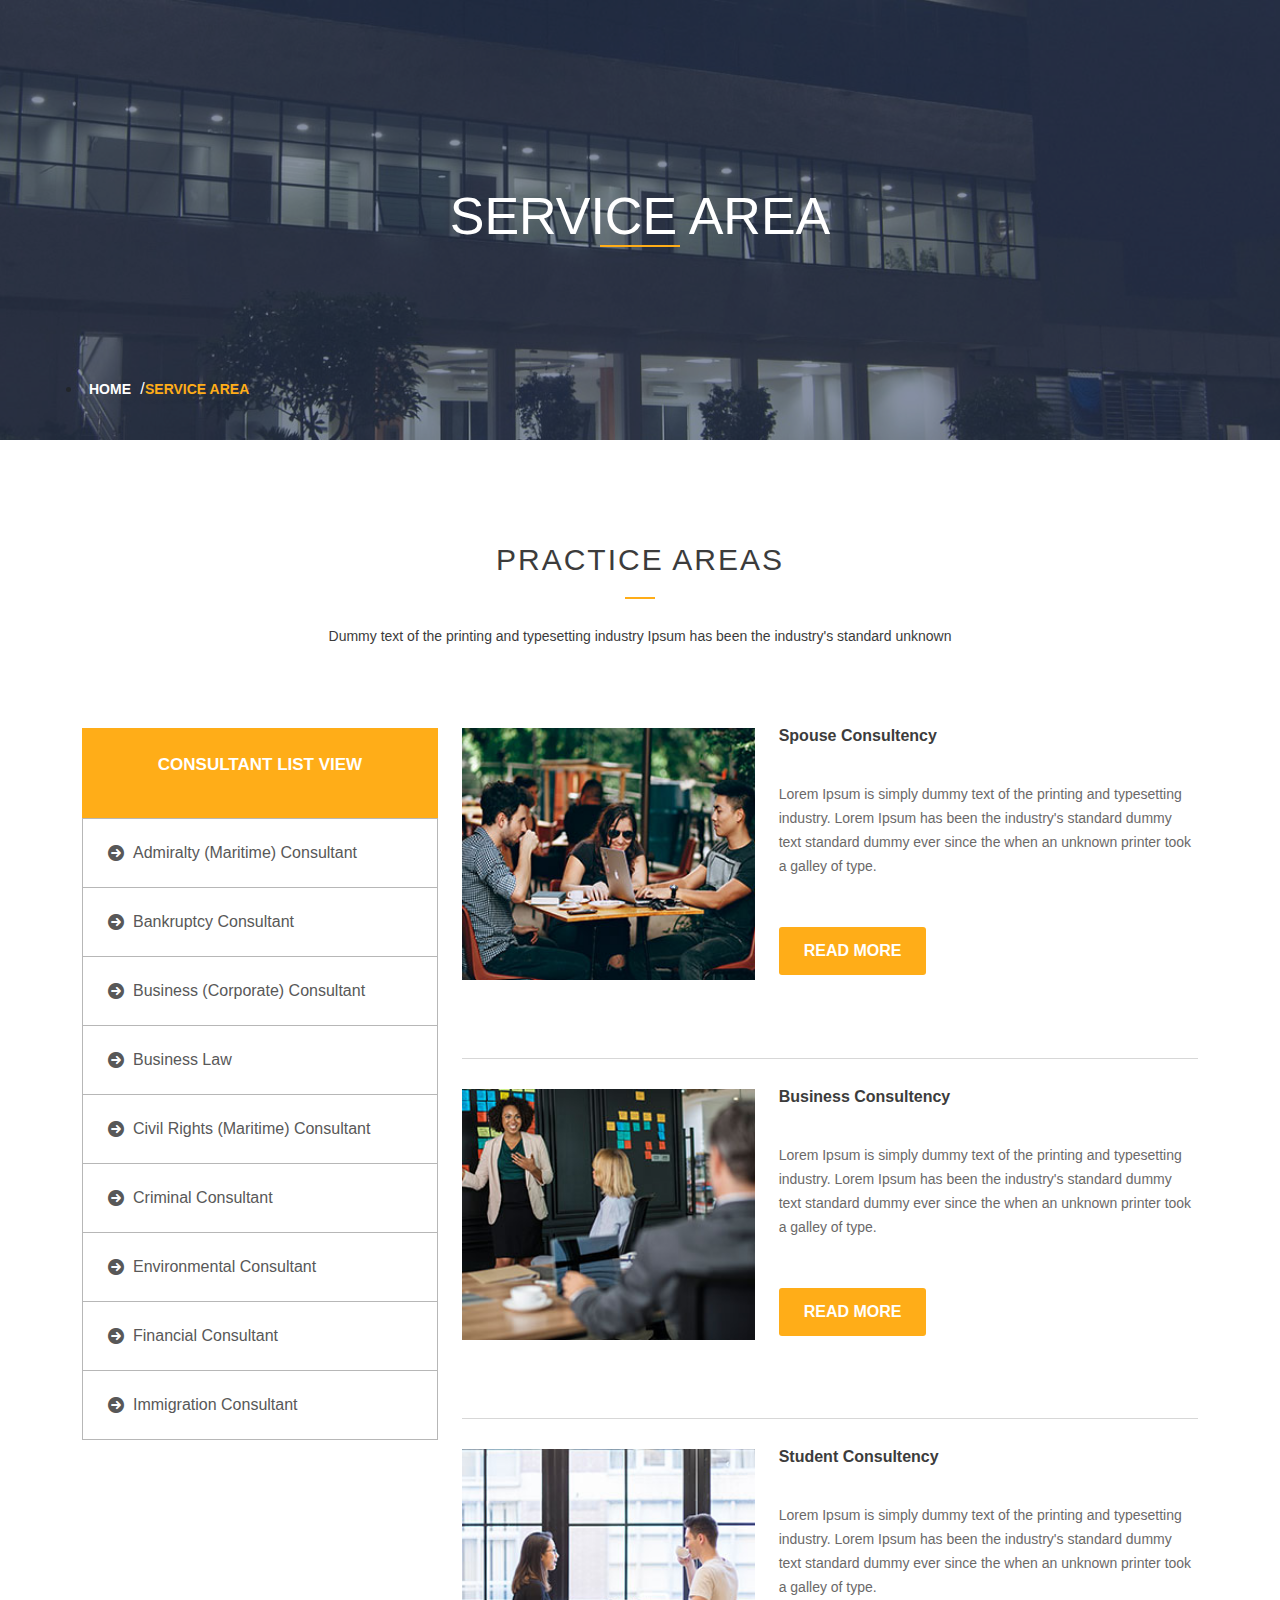
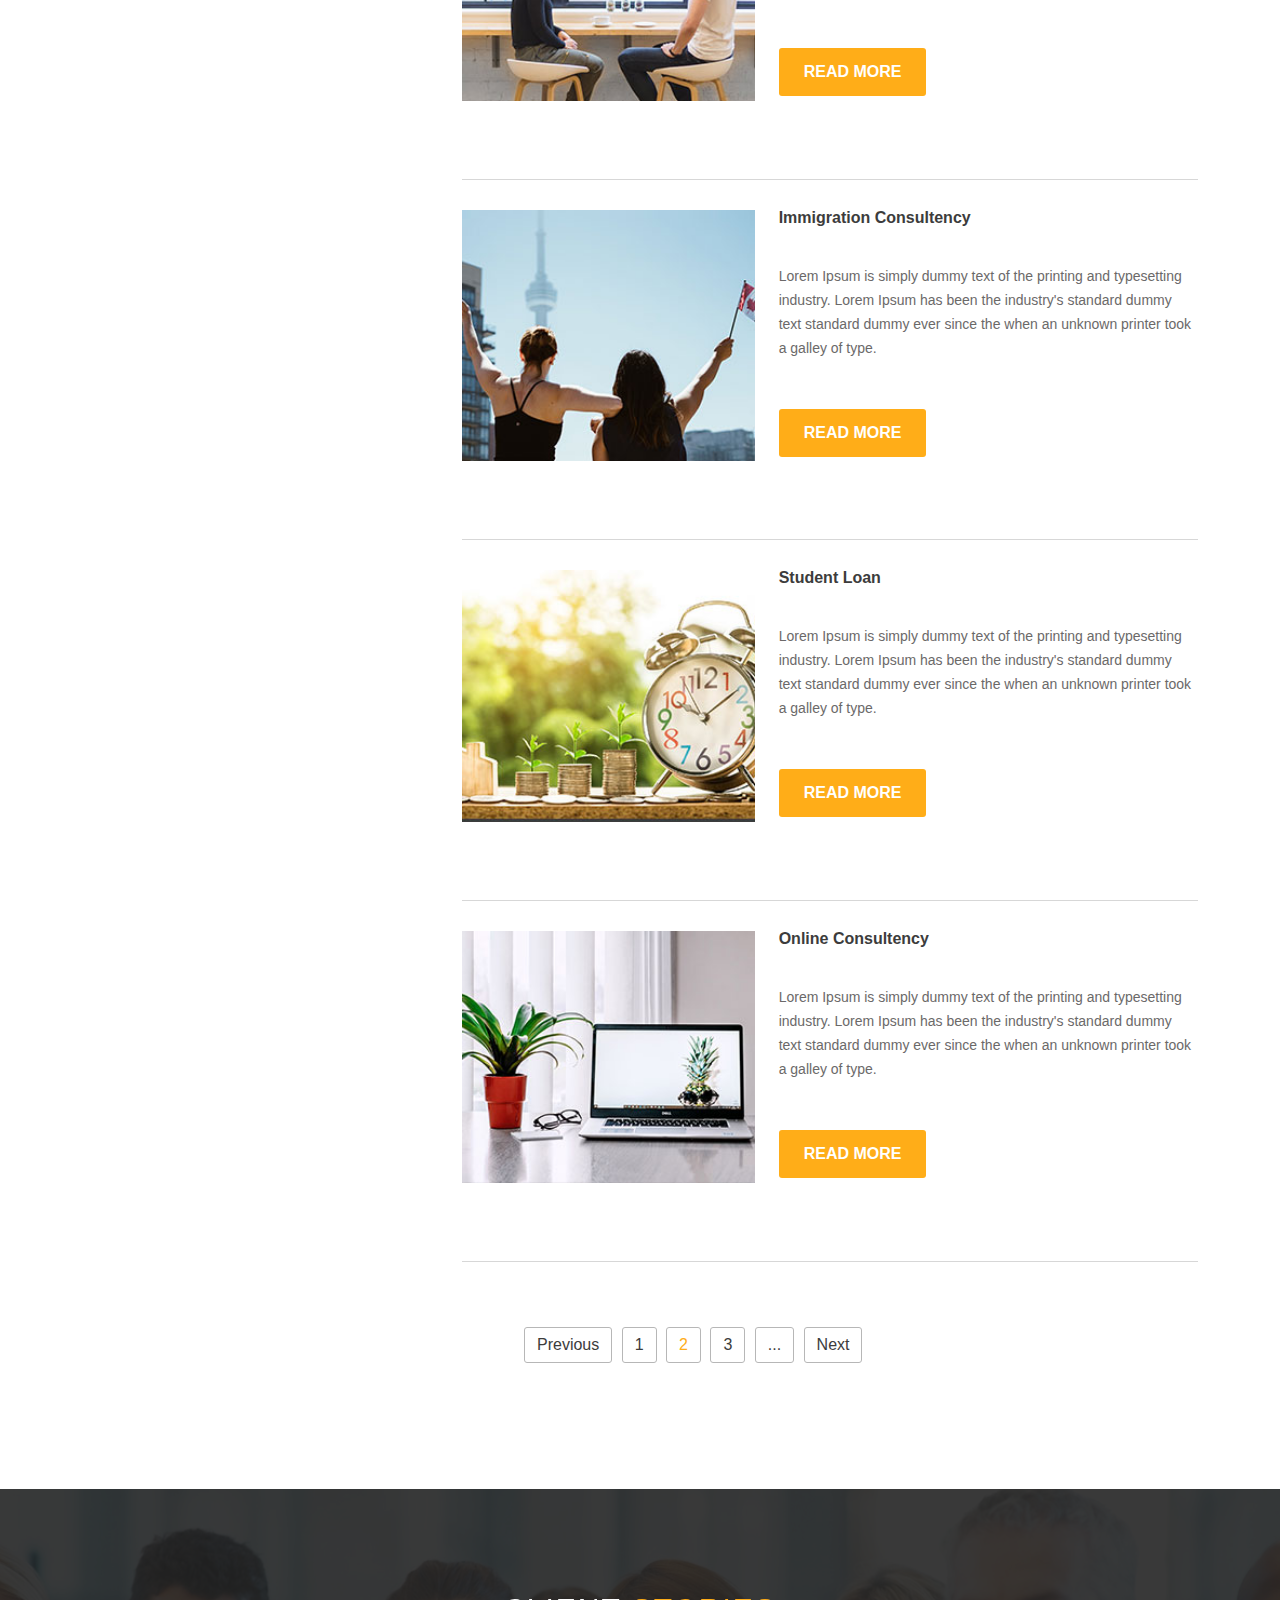
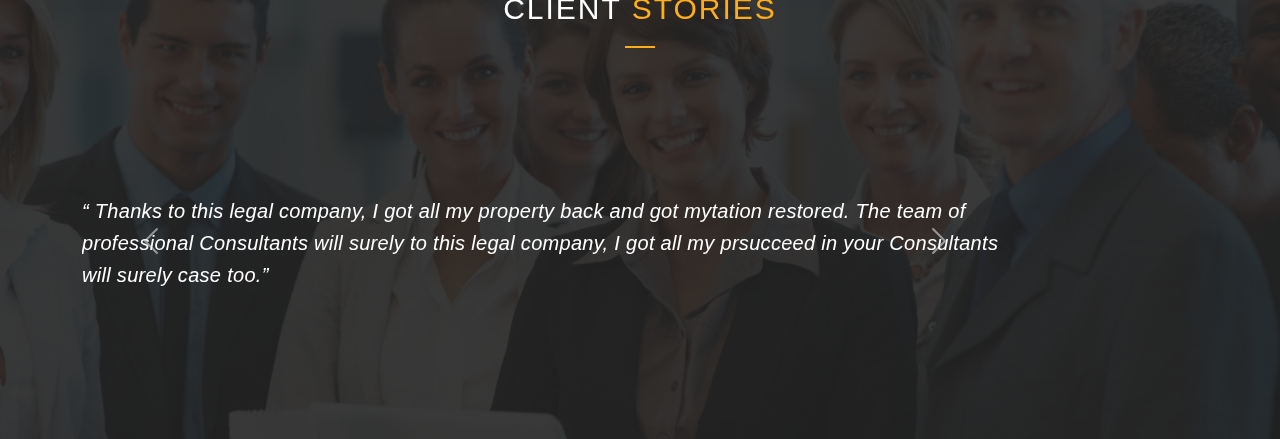
<file: index.html>
<!DOCTYPE html>
<html lang="en">
<head>
    <meta charset="UTF-8">
    <meta http-equiv="X-UA-Compatible" content="IE=edge">
    <!-- <meta name="viewport" content="width=device-width, initial-scale=1.0"> -->
    <title>Imgra-Business cunsultancy and Immigration Agency Template</title>
    <link rel="preconnect" href="https://fonts.googleapis.com">
    <link rel="stylesheet" href="assets/style/all.min.css">
    <link rel="stylesheet" href="assets/style/bootstrap.min.css">
    
    <link rel="stylesheet" href="assets/style/style.css">
</head>
<body>
    <!-- hero section start -->
    <section id="hero">
        <div class="container">
            <div class="row">
                <div class="col-12 text-center">
                    <div class="hero-title">
                        <h1>SERVICE AREA</h1>
                    </div>
                </div>
            </div>
            <div class="breadcrumb-link">
                <ul class="pd-0">
                    <li class="flat-list">
                        <a href="index.html">HOME</a>
                    </li>
                    <li>
                        <a href="#">SERVICE AREA</a>
                    </li>
                </ul>
            </div>
        </div>
    </section>
    <section id="practice-areas">
        <div class="container">
            <div class="row">
                <div class="col-12 text-center">
                    <div class="practice-title">
                        <h2>PRACTICE AREAS</h2>
                        <p>Dummy text of the printing and typesetting industry Ipsum has been the industry's standard unknown</p>
                    </div>
                </div>
            </div>
            <div class="row">
                <div class="col-md-4 col-sm-12 mb-5">
                    <div class="practice-sidebar">
                        <div class="practice-heading">
                            <p>CONSULTANT LIST VIEW</p>
                        </div>
                        <div class="prac-sb-list">
                            <ul class="pd-0">
                                <li>
                                    <a href="#">Admiralty (Maritime) Consultant</a>
                                </li>
                                <li>
                                    <a href="#">Bankruptcy Consultant</a>
                                </li>
                                <li>
                                    <a href="#">Business (Corporate) Consultant</a>
                                </li>
                                <li>
                                    <a href="#">Business Law</a>
                                </li>
                                <li>
                                    <a href="#">Civil Rights (Maritime) Consultant</a>
                                </li>
                                <li>
                                    <a href="#">Criminal Consultant</a>
                                </li>
                                <li>
                                    <a href="#">Environmental Consultant</a>
                                </li>
                                <li>
                                    <a href="#">Financial Consultant</a>
                                </li>
                                <li>
                                    <a href="#">Immigration Consultant</a>
                                </li>
                            </ul>
                        </div>
                    </div>
                </div>
                <div class="col-md-8 col-sm-12">
                    <div class="single-practics">
                        <div class="row">
                            <div class="col-md-5 col-sm-12 mb-5">
                                <div class="pra-img">
                                    <img src="./image/1.jpg" alt="image-1">
                                </div>
                            </div>
                            <div class="col-md-7 col-sm-12">
                                <div class="pra-cont">
                                    <h3>Spouse Consultency</h3>
                                    <p>Lorem Ipsum is simply dummy text of the printing and typesetting industry. Lorem Ipsum has been the industry's standard dummy text standard dummy ever since the when an unknown printer took a galley of type.</p>
                                    <a href="#">read more</a>
                                </div>
                            </div>
                        </div>
                    </div>
                    <div class="single-practics">
                        <div class="row">
                            <div class="col-md-5 col-sm-12 mb-5">
                                <div class="pra-img">
                                    <img src="./image/2.jpg" alt="image-1">
                                </div>
                            </div>
                            <div class="col-md-7 col-sm-12">
                                <div class="pra-cont">
                                    <h3>Business Consultency</h3>
                                    <p>Lorem Ipsum is simply dummy text of the printing and typesetting industry. Lorem Ipsum has been the industry's standard dummy text standard dummy ever since the when an unknown printer took a galley of type.</p>
                                    <a href="#">read more</a>
                                </div>
                            </div>
                        </div>
                    </div>
                    <div class="single-practics">
                        <div class="row">
                            <div class="col-md-5 col-sm-12 mb-5">
                                <div class="pra-img">
                                    <img src="./image/3.jpg" alt="image-1">
                                </div>
                            </div>
                            <div class="col-md-7 col-sm-12">
                                <div class="pra-cont">
                                    <h3>Student Consultency</h3>
                                    <p>Lorem Ipsum is simply dummy text of the printing and typesetting industry. Lorem Ipsum has been the industry's standard dummy text standard dummy ever since the when an unknown printer took a galley of type.</p>
                                    <a href="#">read more</a>
                                </div>
                            </div>
                        </div>
                    </div>
                    <div class="single-practics">
                        <div class="row">
                            <div class="col-md-5 col-sm-12 mb-5">
                                <div class="pra-img">
                                    <img src="./image/4.jpg" alt="image-1">
                                </div>
                            </div>
                            <div class="col-md-7 col-sm-12">
                                <div class="pra-cont">
                                    <h3>Immigration Consultency</h3>
                                    <p>Lorem Ipsum is simply dummy text of the printing and typesetting industry. Lorem Ipsum has been the industry's standard dummy text standard dummy ever since the when an unknown printer took a galley of type.</p>
                                    <a href="#">read more</a>
                                </div>
                            </div>
                        </div>
                    </div>
                    <div class="single-practics">
                        <div class="row">
                            <div class="col-md-5 col-sm-12 mb-5">
                                <div class="pra-img">
                                    <img src="./image/5.jpg" alt="image-1">
                                </div>
                            </div>
                            <div class="col-md-7 col-sm-12">
                                <div class="pra-cont">
                                    <h3>Student Loan</h3>
                                    <p>Lorem Ipsum is simply dummy text of the printing and typesetting industry. Lorem Ipsum has been the industry's standard dummy text standard dummy ever since the when an unknown printer took a galley of type.</p>
                                    <a href="#">read more</a>
                                </div>
                            </div>
                        </div>
                    </div>
                    <div class="single-practics">
                        <div class="row">
                            <div class="col-md-5 col-sm-12 mb-5">
                                <div class="pra-img">
                                    <img src="./image/6.jpg" alt="image-1">
                                </div>
                            </div>
                            <div class="col-md-7 col-sm-12">
                                <div class="pra-cont">
                                    <h3>Online Consultency</h3>
                                    <p>Lorem Ipsum is simply dummy text of the printing and typesetting industry. Lorem Ipsum has been the industry's standard dummy text standard dummy ever since the when an unknown printer took a galley of type.</p>
                                    <a href="#">read more</a>
                                </div>
                            </div>
                        </div>
                    </div>
                    <div class="pra-pagination">
                        <ul>
                            <li>
                                <a href="#">Previous</a>
                            </li>
                            <li>
                                <a href="#">1</a>
                            </li>
                            <li class="active">
                                <a href="#">2</a>
                            </li>
                            <li>
                                <a href="#">3</a>
                            </li>
                            <li>
                                <a href="#">...</a>
                            </li>
                            <li>
                                <a href="#">Next</a>
                            </li>
                        </ul>
                    </div>
                </div>
            </div>
        </div>
    </section>
    <section id="testimonial" class="ptb-110">
        <div class="container">
            <div class="row">
                <div class="col-12 text-center">
                    <div class="practice-title">
                        <h2 class="write">
                            CLIENT <span>STORIES</span>
                        </h2>
                    </div>
                </div>
            </div>
            <div class="row">
                <div class="col-10 ofset-1">
                    <div id="carouselExampleIndicators" class="carousel slide" data-ride="carousel">
                        <ol class="carousel-indicators">
                          <li data-target="#carouselExampleIndicators" data-slide-to="0" class="active"></li>
                          <li data-target="#carouselExampleIndicators" data-slide-to="1"></li>
                          <li data-target="#carouselExampleIndicators" data-slide-to="2"></li>
                        </ol>
                        <div class="carousel-inner">
                          <div class="carousel-item active">
                            <div class="person-3-commment">
                                <i class="fa-solid fa-quote-left"></i>
                                <h3>“ Thanks to this legal company, I got all my property back and got mytation restored. The team of professional Consultants will surely  to this legal company, I got all my prsucceed in your Consultants will surely case too.”</h3>
                            </div>
                          </div>
                          <div class="carousel-item">
                            <div class="person-3-commment">
                                <i class="fa-solid fa-quote-left"></i>
                                <h3>“ Thanks to this legal company, I got all my property back and got mytation restored. The team of professional Consultants will surely  to this legal company, I got all my prsucceed in your Consultants will surely case too.”</h3>
                            </div>
                          </div>
                          <div class="carousel-item">
                            <div class="person-3-commment">
                                <i class="fa-solid fa-quote-left"></i>
                                <h3>“ Thanks to this legal company, I got all my property back and got mytation restored. The team of professional Consultants will surely  to this legal company, I got all my prsucceed in your Consultants will surely case too.”</h3>
                            </div>
                          </div>
                          <div class="carousel-item">
                            <div class="person-3-commment">
                                <i class="fa-solid fa-quote-left"></i>
                                <h3>“ Thanks to this legal company, I got all my property back and got mytation restored. The team of professional Consultants will surely  to this legal company, I got all my prsucceed in your Consultants will surely case too.”</h3>
                            </div>
                          </div>
                        </div>
                        <a class="carousel-control-prev" href="#carouselExampleIndicators" role="button" data-slide="prev">
                          <span class="carousel-control-prev-icon" aria-hidden="true"></span>
                          <span class="sr-only">Previous</span>
                        </a>
                        <a class="carousel-control-next" href="#carouselExampleIndicators" role="button" data-slide="next">
                          <span class="carousel-control-next-icon" aria-hidden="true"></span>
                          <span class="sr-only">Next</span>
                        </a>
                      </div>
                </div>
            </div>
        </div>
    </section>

</body>
</html>
</file>
<file: assets/style/style.css>
*{
    margin: 0;
    padding: 0;
    box-sizing: border-box;
}
body{
    font-family: 'Open Sans', sans-serif;
}
ul ol {
    list-style-type: none;
    margin: 0;
    padding: 0;

}

h1 h2 h3 h4{
    font-family: 'Montserrat', sans-serif;
    font-weight: 700;
}
p {
    font-size: 14px;
    line-height: 24px;
    color: #515050;
}
a{
    text-decoration: none;
    cursor: pointer;
}
.pd-0{
    padding: 0;
    margin: 0;
}
#hero{
    background-image: url(../../image/hero-bg.jpg);
    background-size: cover;
    background-repeat: no-repeat;
    background-position: center;
    width: 100%;
    position: relative;
}
#hero::after {
    position: absolute;
    content: '';
    top: 0;
    left: 0;
    height: 100%;
    width: 100%;
    background: #2c3c5e;
    opacity: .57;
}
#hero .container {
    position: relative;
    z-index: 5;
}
.hero-title{
    padding: 185px 0 122px;
}
.hero-title h1{
    color: #ffff;
    position: relative;
    font-size: 52px;
    line-height: 62px;
}
.hero-title h1::before {
    position: absolute;
    content: '';
    bottom: 0;
    left: 50%;
    transform: translateX(-50%);
    width: 80px;
    height: 2px;
    background: #ffad18;
}
.breadcrumb-link{
    padding-bottom: 39px;
}
.breadcrumb-link ul{
    display: flex;
    padding: none;
}
.flat-list{
    position: relative;
}
.flat-list::after {
    position: absolute;
    content: '/';
    top: 50%;
    left: 100%;
    transform: translate(50%, -50%);
    color: #fff;
}
.breadcrumb-link ul li a {
    padding: 0 7px;
    color: #ffffff;
    font-size: 14px;
    text-transform: uppercase;
    font-weight: bold;
    line-height: 1.2;
    text-shadow: 0px 3px 7px rgb(71 71 71 / 35%);
    display: inline-block;
}
.breadcrumb-link ul li:last-child a {
    color: #ffad18;
    cursor: text;
}
#practice-areas{
    padding: 110px 0;
}
.practice-title{
    margin-bottom: 80px;
}
.practice-title h2{
    padding-bottom: 30px;
    margin-bottom: 25px;
    font-size: 30px;
    text-transform: uppercase;
    color: #3c3c3c;
    position: relative;
    display: inline-block;
    font-family: 'Montserrat', sans-serif;
    letter-spacing: 2px;
    line-height: 19px;
}
.practice-title h2::after{
    position: absolute;
    content: '';
    bottom: 0;
    left: 50%;
    transform: translateX(-50%);
    background: #ffad18;
    width: 30px;
    height: 2px;
}
.practice-title p{
        max-width: 655px;
        margin: auto;
        color: #3b3b3b;
}
.practice-heading{
    background: #ffad18;
    padding: 25px 0px;
}
.practice-heading p {
    font-weight: bold;
    color: #fff;
    font-size: 17px;
    text-align: center;
    text-transform: uppercase;
}
.prac-sb-list ul {
    border: 1px solid #b7b7b7;
    border-bottom: none;
}
.prac-sb-list ul li {
    border-bottom: 1px solid #b7b7b7;
    list-style: none;
    transition: all .5s ease-in-out;
}
.prac-sb-list ul li a {
    color: #585858;
    font-size: 16px;
    padding: 22px 0px 22px 50px;
    display: block;
    position: relative;
    transition: all .3s ease-in-out;
}
.prac-sb-list ul li a::after {
    position: absolute;
    content: '\f0a9';
    font-family: FontAwesome;
    top: 22px;
    left: 25px;
    height: 10px;
    width: 10px;
    color: #585858;
    transition: all .3s ease-in-out;
}
.prac-sb-list ul li:hover a{
    background-color: #3c3c3c;
    color: #fff;
}
.prac-sb-list ul li a:hover::after{
    color: #fff;
}
.single-practics {
    position: relative;
    padding-bottom: 30px;
    margin-bottom: 30px;
    border-bottom: 1px solid #3c3c3c34;
}
.pra-img img{
    width: 100%;
}
.pra-cont h3 {
    font-size: 16px;
    color: #3c3c3c;
    font-weight: 700;
    line-height: 16px;
    padding-bottom: 30px;
    font-family: 'Open Sans', sans-serif;
}
.pra-cont p {
    color: #6b6969;
}
.pra-cont a {
    padding: 12px 25px;
    background: #ffad18;
    display: inline-block;
    color: #fff;
    font-weight: bold;
    border-radius: 3px;
    margin-top: 33px;
    text-transform: uppercase;
}
.pra-cont a:hover{
    background-color: #3c3c3c;
    color: #fff;
}
.pra-pagination {
    margin-left: 30px;
    margin-top: 65px;
    display: block;
    overflow: hidden;
}
.pra-pagination ul li {
    display: inline;
    margin-right: 5px;
}
.pra-pagination ul li a {
    font-size: 16px;
    color: #3c3c3c;
    border: 1px solid #b7b7b7;
    padding: 5px 12px;
    border-radius: 3px;
    display: inline-block;
}
.pra-pagination ul li.active a{
    color: #ffad18;
}
.pra-pagination ul li a:hover{
    color: #ffad18;
}
#testimonial{
    background-image: url(../../image/testimonial-3-bg.jpg);
    background-repeat: no-repeat;
    background-size: cover;
    background-position: center;
    width: 100%;
    position: relative;
}
#testimonial::after{
    position: absolute;
    content: '';
    top: 0;
    left: 0;
    height: 100%;
    width: 100%;
    background: rgba(36, 36, 36, 0.9);
}
.practice-title{
    z-index: 999;
}
.ptb-110{
    padding: 110px 0;
}
.write {
    color: #ffffff !important;
    z-index: 9999;
}
.write span{
    color: #ffad18;
}

.person-3-commment h3 {
    z-index: 999;
    font-size: 20px;
    line-height: 32px;
    color: #fff;
    font-style: italic;
    position: relative;
    padding-bottom: 30px;
    font-weight: 300;
    padding-top: 18px;
    letter-spacing: .3px;
}
.person-3-comment h3::after {
    position: absolute;
    content: '';
    bottom: 0;
    left: 50%;
    transform: translateX(-50%);
    background: #ffad18;
    width: 30px;
    height: 1px;
}
.person-3-comment i {
    font-size: 55px;
    color: #ffad18;
    text-transform: uppercase;
}
</file>
